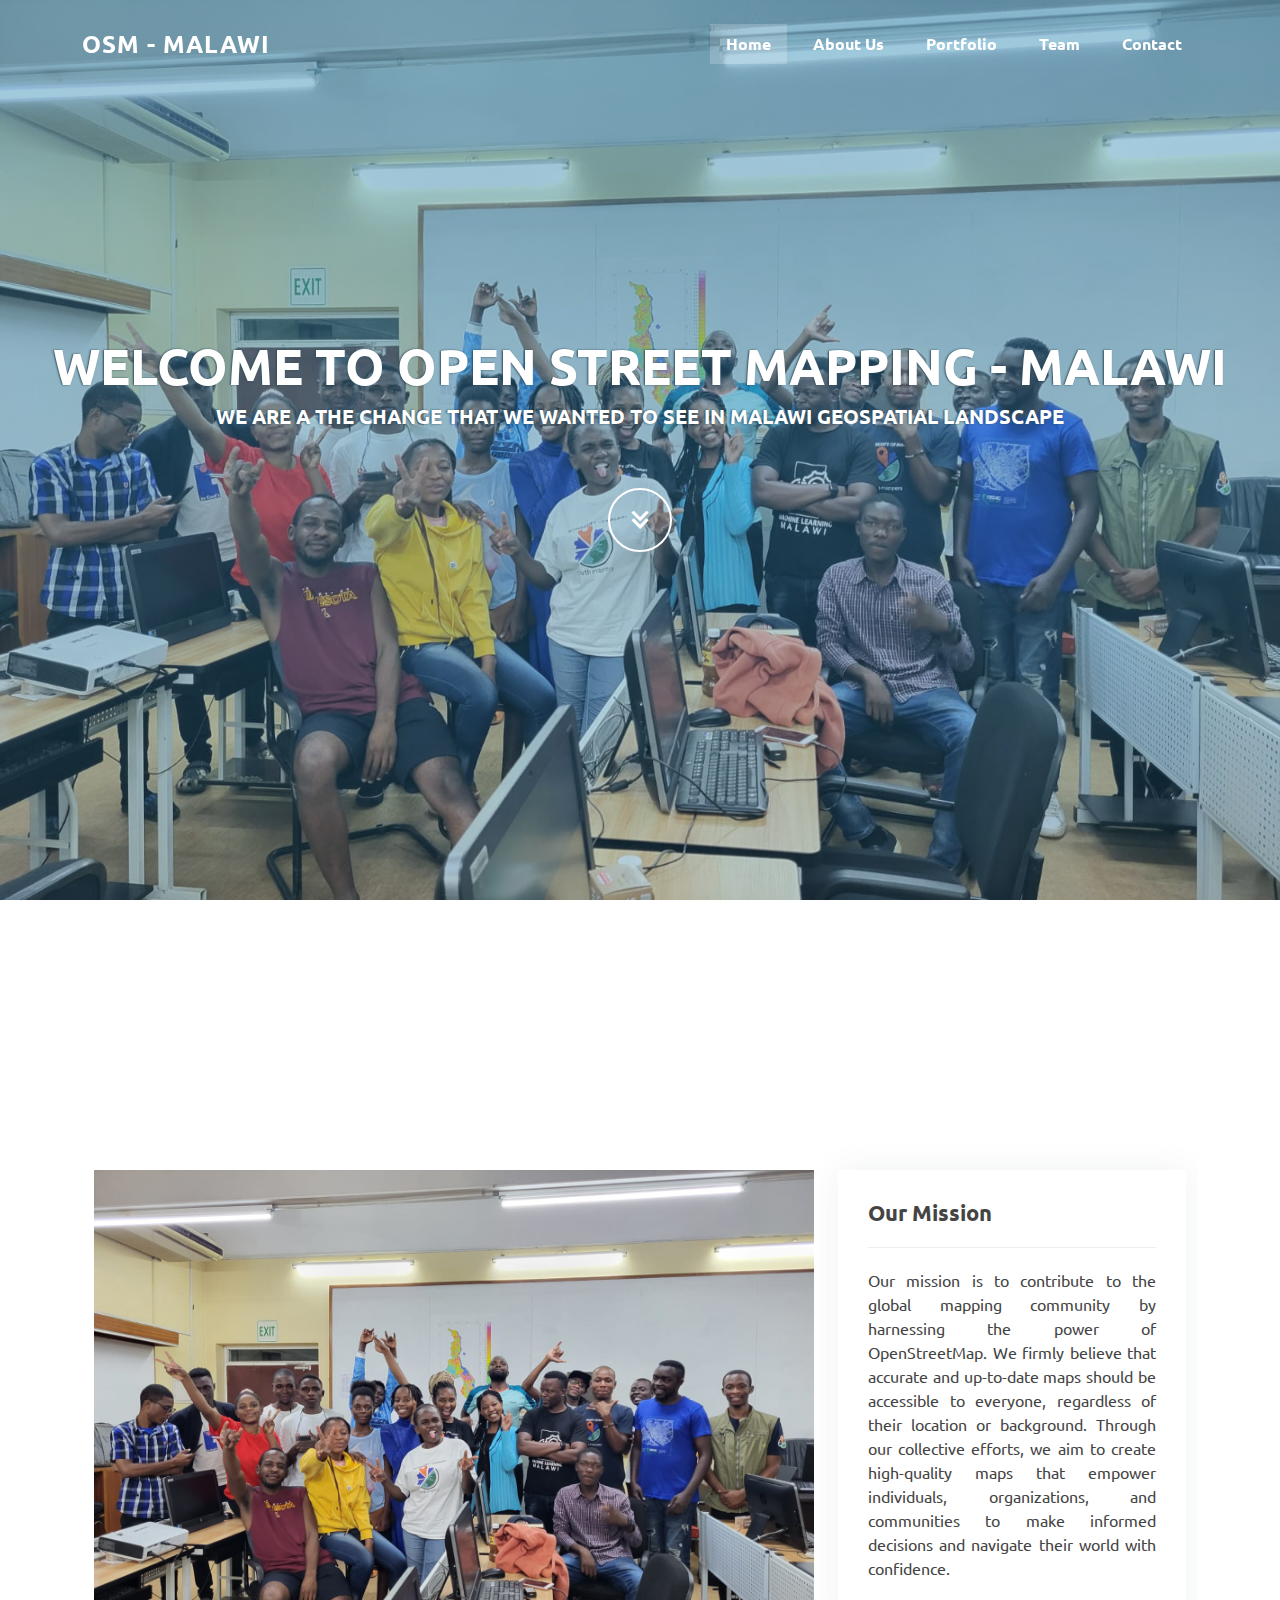
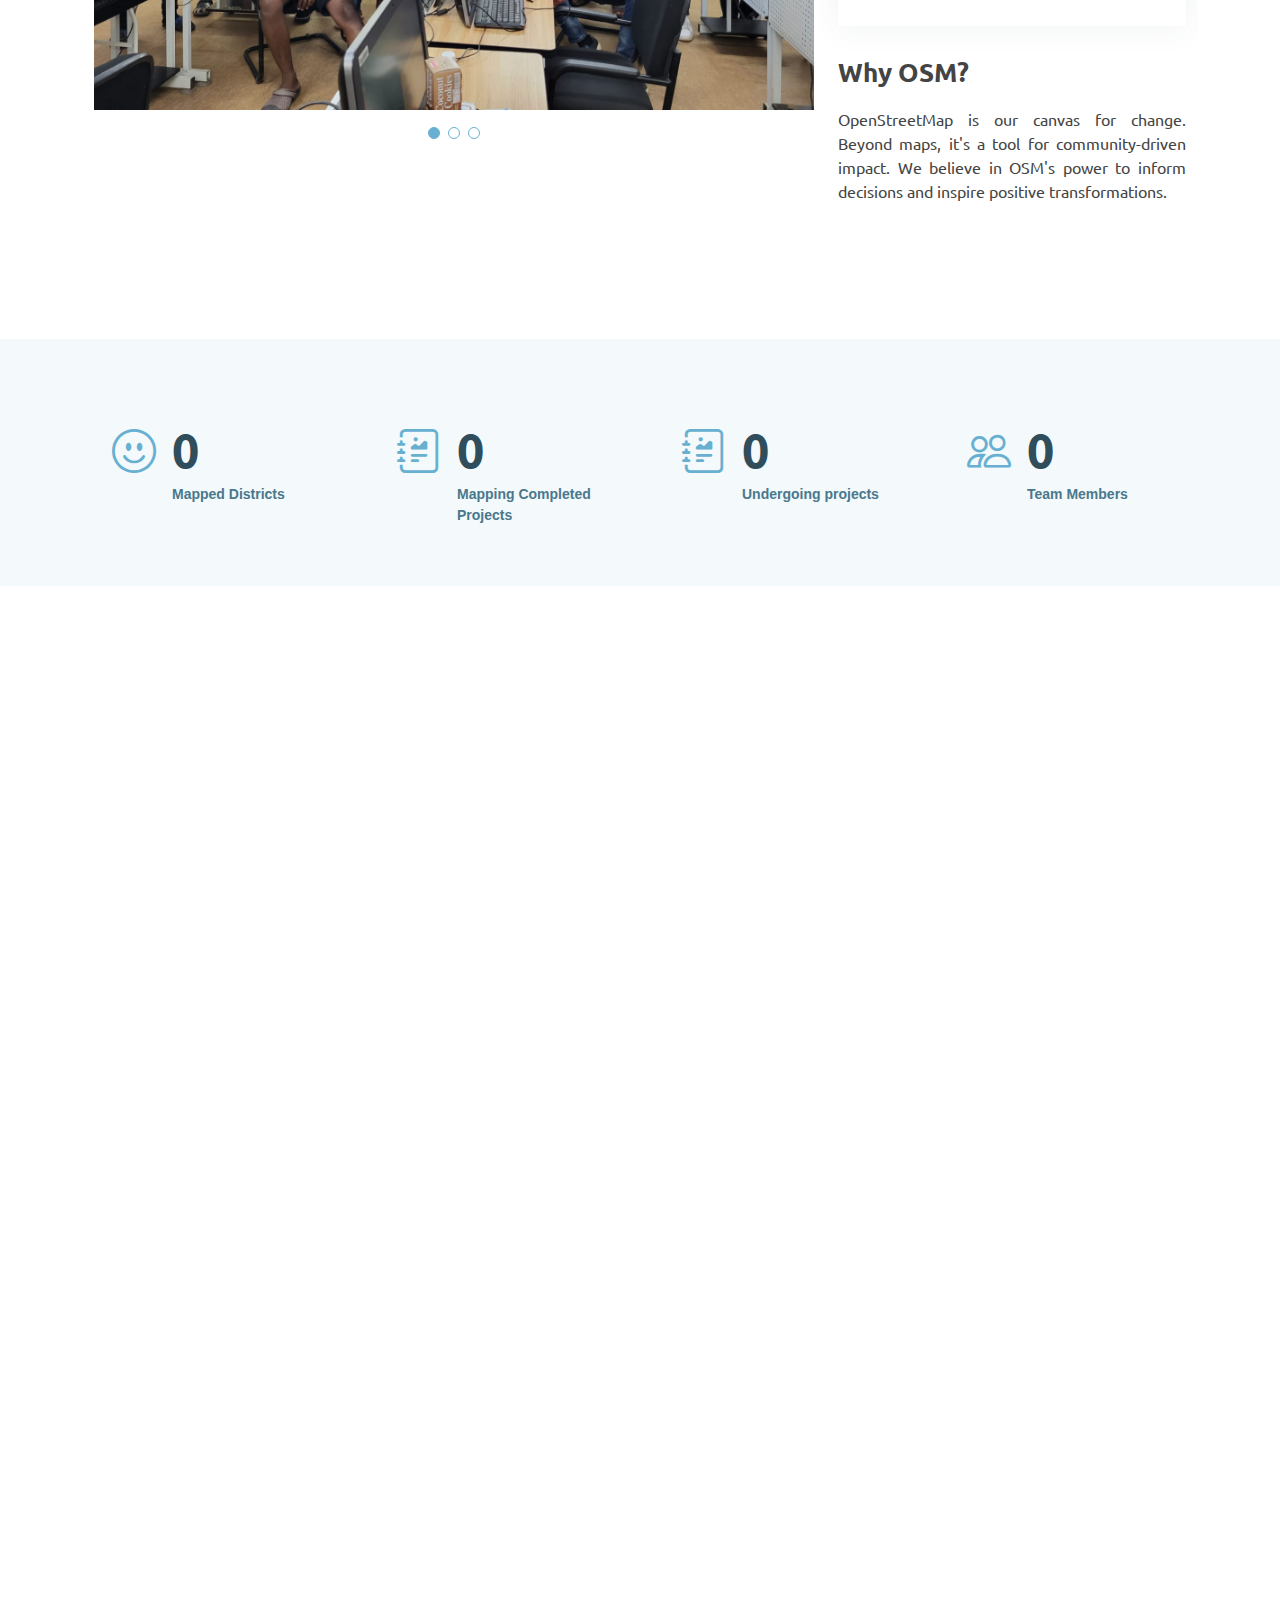
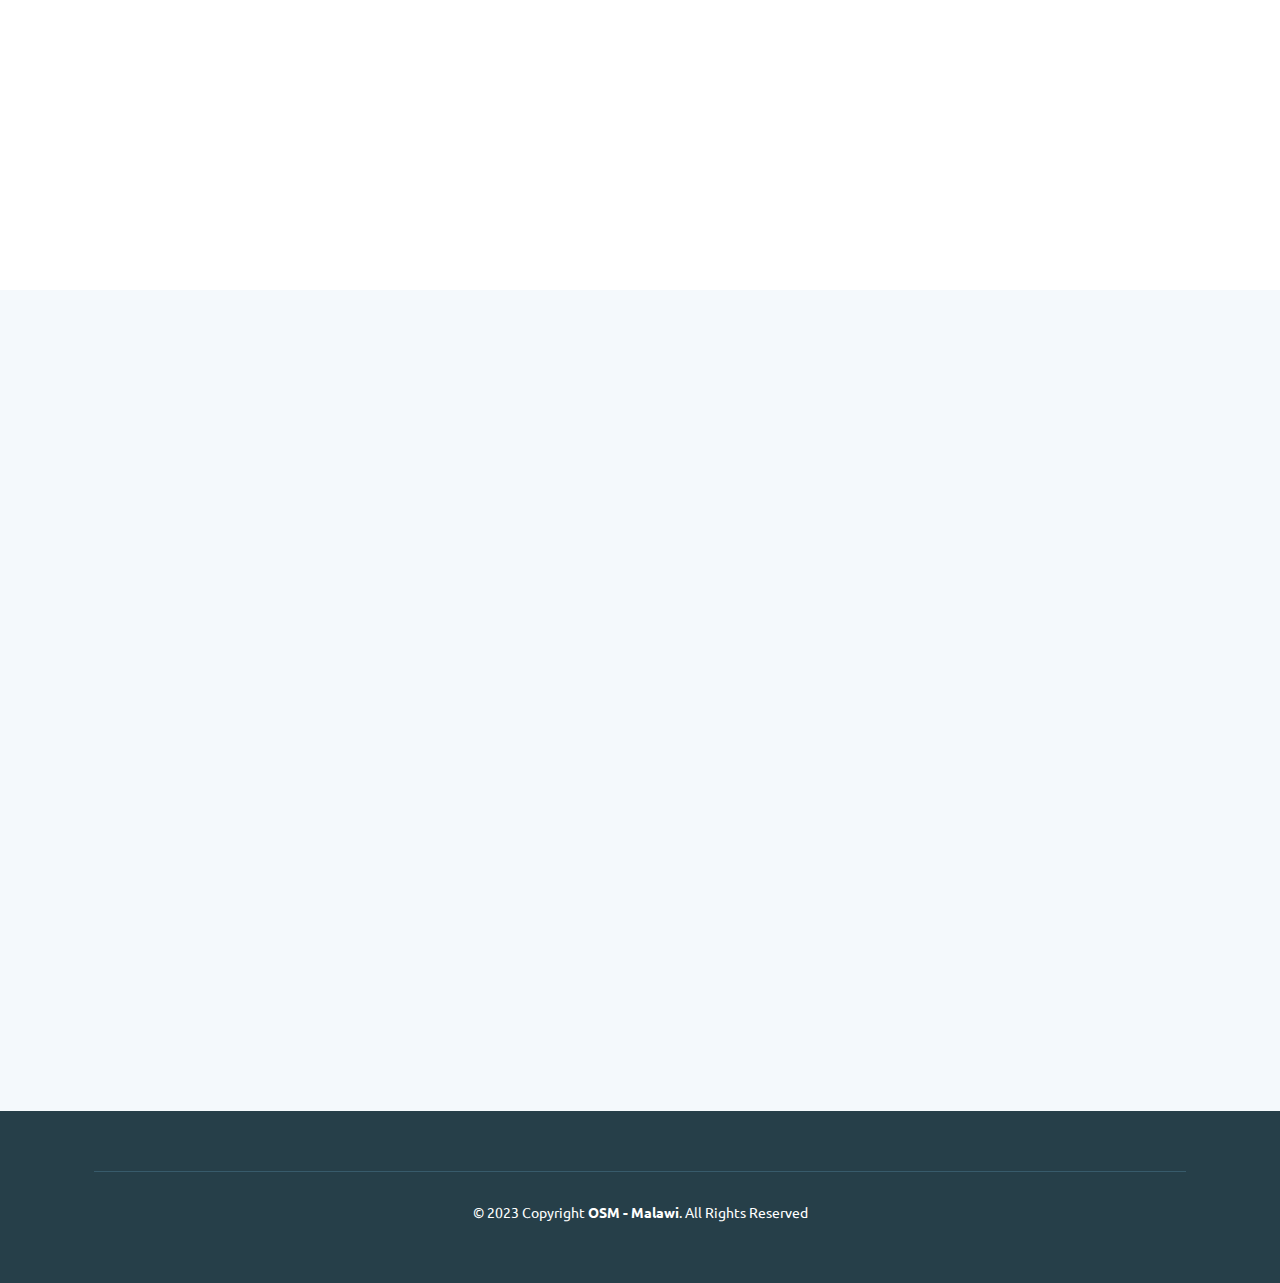
<file: index.html>
<!DOCTYPE html>
<html lang="en">

<head>
  <meta charset="utf-8">
  <meta content="width=device-width, initial-scale=1.0" name="viewport">

  <title>Open Street Mapping - Malawi</title>
  <meta content="" name="description">
  <meta content="" name="keywords">

  <!-- Favicons -->
  <link href="assets/img/favicon.png" rel="icon">
  <link href="assets/img/apple-touch-icon.png" rel="apple-touch-icon">

  <!-- Google Fonts -->
  <link rel="preconnect" href="https://fonts.googleapis.com">
  <link rel="preconnect" href="https://fonts.gstatic.com" crossorigin>
  <link href="https://fonts.googleapis.com/css2?family=Ubuntu:wght@300&display=swap" rel="stylesheet">

  <!-- Vendor CSS Files -->
  <link href="assets/vendor/aos/aos.css" rel="stylesheet">
  <link href="assets/vendor/bootstrap/css/bootstrap.min.css" rel="stylesheet">
  <link href="assets/vendor/bootstrap-icons/bootstrap-icons.css" rel="stylesheet">
  <link href="assets/vendor/boxicons/css/boxicons.min.css" rel="stylesheet">
  <link href="assets/vendor/glightbox/css/glightbox.min.css" rel="stylesheet">
  <link href="assets/vendor/swiper/swiper-bundle.min.css" rel="stylesheet">

  <!-- Template Main CSS File -->
  <link href="assets/css/style.css" rel="stylesheet">

  <!-- =======================================================
  * Template Name: Squadfree
  * Updated: Jul 27 2023 with Bootstrap v5.3.1
  * Template URL: https://bootstrapmade.com/squadfree-free-bootstrap-template-creative/
  * Author: BootstrapMade.com
  * License: https://bootstrapmade.com/license/
  ======================================================== -->
</head>

<body>

  <!-- ======= Header ======= -->
  <header id="header" class="fixed-top header-transparent">
    <div class="container d-flex align-items-center justify-content-between position-relative">

      <div class="logo">
        <h1 class="text-light"><a href="index.html"><span>OSM - MALAWI</span></a></h1>
        <!-- Uncomment below if you prefer to use an image logo -->
        <!-- <a href="index.html"><img src="assets/img/logo.png" alt="" class="img-fluid"></a>-->
      </div>

      <nav id="navbar" class="navbar">
        <ul>
          <li><a class="nav-link scrollto active" href="#hero">Home</a></li>
          <li><a class="nav-link scrollto" href="#services">About Us</a></li>
          <li><a class="nav-link scrollto" href="#portfolio">Portfolio</a></li>
          <li><a class="nav-link scrollto" href="#team">Team</a></li>
          
          
          <li><a class="nav-link scrollto" href="#contact">Contact</a></li>
        </ul>
        <i class="bi bi-list mobile-nav-toggle"></i>
      </nav><!-- .navbar -->

    </div>
  </header><!-- End Header -->

  <!-- ======= Hero Section ======= -->
  <section id="hero">
    <div class="hero-container">
      <h1 id="welcome">Welcome to Open Street Mapping - Malawi</h1>
      <h2>We are a the change that we wanted to see in Malawi Geospatial Landscape</h2>
      <a href="#services" class="btn-get-started scrollto"><i class="bx bx-chevrons-down"></i></a>
    </div>
  </section><!-- End Hero -->

  <main id="main">

    
    <!-- ======= Services Section ======= -->
    <section id="services" class="services">
      <div class="container">

        <div class="section-title" data-aos="fade-in" data-aos-delay="100">
          <h2>About Us</h2>
          <p>Welcome to OSM - Malawi, a passionate and dedicated group of individuals who share a common goal: enriching the world through OpenStreetMap (OSM) mapping. Our team is composed of diverse members with varying backgrounds and expertise, all united by our love for cartography, technology, and community collaboration..</p>
        </div>

        <!-- ======= Portfolio Details Section ======= -->
    <section id="portfolio-details" class="portfolio-details">
      <div class="container">

        <div class="row gy-4">

          <div class="col-lg-8">
            <div class="portfolio-details-slider swiper">
              <div class="swiper-wrapper align-items-center">

                <div class="swiper-slide">
                  <img src="assets/img/osmpics/Chanco.jpg" alt="">
                </div>

                <div class="swiper-slide">
                  <img src="assets/img/osmpics/Luana.jpg" alt="">
                </div>

                <div class="swiper-slide">
                  <img src="assets/img/osmpics/Nkhoma.jpg" alt="">
                </div>

              </div>
              <div class="swiper-pagination"></div>
            </div>
          </div>

          <div class="col-lg-4">
            <div class="portfolio-info">
              <h3>Our Mission</h3>
             <p>
              Our mission is to contribute to the global mapping community by harnessing the power of OpenStreetMap. We firmly believe that accurate and up-to-date maps should be accessible to everyone, regardless of their location or background. Through our collective efforts, we aim to create high-quality maps that empower individuals, organizations, and communities to make informed decisions and navigate their world with confidence.
             </p>
            </div>
            <div class="portfolio-description">
              <h2>Why OSM?</h2>
              <p>
                OpenStreetMap is our canvas for change. Beyond maps, it's a tool for community-driven impact. We believe in OSM's power to inform decisions and inspire positive transformations.
              </p>
            </div>
          </div>

        </div>

      </div>
    </section><!-- End Portfolio Details Section -->

        </div>

      </div>
    </section><!-- End Services Section -->

    <!-- ======= Counts Section ======= -->
    <section id="counts" class="counts  section-bg">
      <div class="container">

        <div class="row no-gutters">

          <div class="col-lg-3 col-md-6 d-md-flex align-items-md-stretch">
            <div class="count-box">
              <i class="bi bi-emoji-smile"></i>
              <span data-purecounter-start="0" data-purecounter-end="3" data-purecounter-duration="1" class="purecounter"></span>
              <p><strong>Mapped Districts</strong></p>
            </div>
          </div>

          <div class="col-lg-3 col-md-6 d-md-flex align-items-md-stretch">
            <div class="count-box">
              <i class="bi bi-journal-richtext"></i>
              <span data-purecounter-start="0" data-purecounter-end="2" data-purecounter-duration="1" class="purecounter"></span>
              <p><strong>Mapping Completed Projects</strong></p>
            </div>
          </div>

          <div class="col-lg-3 col-md-6 d-md-flex align-items-md-stretch">
            <div class="count-box">
              <i class="bi bi-journal-richtext"></i>
              <span data-purecounter-start="0" data-purecounter-end="1" data-purecounter-duration="1" class="purecounter"></span>
              <p><strong>Undergoing projects</strong></p>
            </div>
          </div>

          <div class="col-lg-3 col-md-6 d-md-flex align-items-md-stretch">
            <div class="count-box">
              <i class="bi bi-people"></i>
              <span data-purecounter-start="0" data-purecounter-end="84" data-purecounter-duration="1" class="purecounter"></span>
              <p><strong>Team Members</strong></p>
            </div>
          </div>

        </div>

      </div>
    </section><!-- End Counts Section -->


    <!-- ======= Portfolio Section ======= -->
    <section id="portfolio" class="portfolio">
      <div class="container">

        <div class="section-title" data-aos="fade-in" data-aos-delay="100">
          <h2>Our recent Activities</h2>
          <p>Below is the rescent activities carried out by the Malawi Open Street Mapping team. Click on a picture to view details. </p>
        </div>

        <div class="row" data-aos="fade-in">
          <div class="col-lg-12 d-flex justify-content-center">
            <ul id="portfolio-flters">
              <li data-filter="*" class="filter-active">All</li>
            </ul>
          </div>
        </div>

        <div class="row portfolio-container" data-aos="fade-up">

          <div class="col-lg-4 col-md-6 portfolio-item filter-app">
            <div class="portfolio-wrap">
              <img src="assets/img/osmpics/SotM.jpeg" class="img-fluid" alt="">
              <p class="image-description">State of the Map Africa Presentation</p>
              <div class="portfolio-links">
                <a href="assets/img/osmpics/SotM.jpeg" data-gallery="portfolioGallery" class="portfolio-lightbox" title="View image"><i class="bx bx-plus"></i></a>
                <a href="https://www.youtube.com/watch?v=bmcICaRYbbs" title="More Details"><i class="bx bx-link"></i></a>
              </div>
            </div>
          </div>

          <div class="col-lg-4 col-md-6 portfolio-item filter-web">
            <div class="portfolio-wrap">
              <img src="assets/img/osmpics/mapping.jpeg" class="img-fluid" alt="">
              <p class="image-description">Remote Mapping of Flood Prone Districts</p>
              <div class="portfolio-links">
                <a href="assets/img/osmpics/mapping.jpeg" data-gallery="portfolioGallery" class="portfolio-lightbox" title="Web 3"><i class="bx bx-plus"></i></a>
                <a href="#" title="More Details"><i class="bx bx-link"></i></a>
              </div>
            </div>
          </div>

          <div class="col-lg-4 col-md-6 portfolio-item filter-web">
            <div class="portfolio-wrap">
              <img src="assets/img/osmpics/community.jpeg" class="img-fluid" alt="">
              <p class="image-description">Community Engagement activities</p>
              <div class="portfolio-links">
                <a href="assets/img/osmpics/mapping.jpg" data-gallery="portfolioGallery" class="portfolio-lightbox" title="Web 3"><i class="bx bx-plus"></i></a>
                <a href="#" title="More Details"><i class="bx bx-link"></i></a>
              </div>
            </div>
          </div>
        </div>

      </div>
    </section><!-- End Portfolio Section -->

    

    <!-- ======= Team Section ======= -->
    <section id="team" class="team">
      <div class="container">

        <div class="section-title" data-aos="fade-in" data-aos-delay="100">
          <h2>Team</h2>
          <p>Meet Our Team</p>
        </div>

        <div class="row">

          <div class="col-lg-4 col-md-6">
            <div class="member" data-aos="fade-up">
              <div class="pic"><img src="assets/img/team/patrick.jpg" class="img-fluid" alt=""></div>
              <div class="member-info">
                <h4>Patrick Ken Kalonde</h4>
                <span>Leadership Team Member</span>
                <div class="social">
                  <a href="#"><i class="bi bi-twitter"></i></a>
                  <a href="#"><i class="bi bi-facebook"></i></a>
                  <a href="#"><i class="bi bi-instagram"></i></a>
                  <a href="#"><i class="bi bi-linkedin"></i></a>
                </div>
              </div>
            </div>
          </div>

          <div class="col-lg-4 col-md-6">
            <div class="member" data-aos="fade-up" data-aos-delay="150">
              <div class="pic"><img src="assets/img/team/christine.jpeg" class="img-fluid" alt=""></div>
              <div class="member-info">
                <h4>Christine Mhone</h4>
                <span>Leadership Team Member</span>
                <div class="social">
                  <a href="#"><i class="bi bi-twitter"></i></a>
                  <a href="#"><i class="bi bi-facebook"></i></a>
                  <a href="#"><i class="bi bi-instagram"></i></a>
                  <a href="#"><i class="bi bi-linkedin"></i></a>
                </div>
              </div>
            </div>
          </div>

          <div class="col-lg-4 col-md-6">
            <div class="member" data-aos="fade-up" data-aos-delay="300">
              <div class="pic"><img src="assets/img/team/chiepa.jpeg" class="img-fluid" alt=""></div>
              <div class="member-info">
                <h4>Blessings Chiepa</h4>
                <span>Leadership Team Member</span>
                <div class="social">
                  <a href="#"><i class="bi bi-twitter"></i></a>
                  <a href="#"><i class="bi bi-facebook"></i></a>
                  <a href="#"><i class="bi bi-instagram"></i></a>
                  <a href="#"><i class="bi bi-linkedin"></i></a>
                </div>
              </div>
            </div>
          </div>

        </div>

      </div>
    </section><!-- End Team Section -->

    <!-- ======= Contact Section ======= -->
    <section id="contact" class="contact section-bg">
      <div class="container" data-aos="fade-up">

        <div class="section-title">
          <h2>Contact Us</h2>
        </div>

        <div class="row">
          <div class="col-lg-6">
            <div class="info-box mb-4">
              <i class="bx bx-map"></i>
              <h3>Our Address</h3>
              <p>OpenStreetMap Malawi, Lilongwe, Malawi</p>
            </div>
          </div>

          <div class="col-lg-3 col-md-6">
            <div class="info-box  mb-4">
              <i class="bx bx-envelope"></i>
              <h3>Email Us</h3>
              <p>contact@example.com</p>
            </div>
          </div>

          <div class="col-lg-3 col-md-6">
            <div class="info-box  mb-4">
              <i class="bx bx-phone-call"></i>
              <h3>Call Us</h3>
              <p>Not available now</p>
            </div>
          </div>

        </div>

        <div class="row">

          <div class="col-lg-6 ">
            <iframe class="mb-4 mb-lg-0" src="https://www.google.com/maps/embed?pb=!1m18!1m12!1m3!1d3838.9793937464447!2d35.019209774970406!3d-15.805040523217011!2m3!1f0!2f0!3f0!3m2!1i1024!2i768!4f13.1!3m3!1m2!1s0x18d845949f50f8cb%3A0x2fc85f591bd98cf6!2sMalawi-Liverpool-Wellcome%20Trust%20Clinical%20Research%20Programme!5e0!3m2!1sen!2smw!4v1691519185573!5m2!1sen!2smw" frameborder="0" style="border:0; width: 100%; height: 384px;" allowfullscreen></iframe>
          </div>

          <div class="col-lg-6">
            <form action="forms/contact.php" method="post" role="form" class="php-email-form">
              <div class="row">
                <div class="col-md-6 form-group">
                  <input type="text" name="name" class="form-control" id="name" placeholder="Your Name" required>
                </div>
                <div class="col-md-6 form-group mt-3 mt-md-0">
                  <input type="email" class="form-control" name="email" id="email" placeholder="Your Email" required>
                </div>
              </div>
              <div class="form-group mt-3">
                <input type="text" class="form-control" name="subject" id="subject" placeholder="Subject" required>
              </div>
              <div class="form-group mt-3">
                <textarea class="form-control" name="message" rows="5" placeholder="Message" required></textarea>
              </div>
              <div class="my-3">
                <div class="loading">Loading</div>
                <div class="error-message"></div>
                <div class="sent-message">Your message has been sent. Thank you!</div>
              </div>
              <div class="text-center"><button type="submit">Send Message</button></div>
            </form>
          </div>

        </div>

      </div>
    </section><!-- End Contact Section -->

  </main><!-- End #main -->

  <!-- ======= Footer ======= -->
  <footer id="footer">
    <div class="footer-top">
      <div class="container">
       



      <div class="container">
        <div class="copyright">
          &copy; 2023 Copyright <strong><span>OSM - Malawi</span></strong>. All Rights Reserved
        </div>
      
    </div>
  </footer><!-- End Footer -->

  <a href="#" class="back-to-top d-flex align-items-center justify-content-center"><i class="bi bi-arrow-up-short"></i></a>

  <!-- Vendor JS Files -->
  <script src="assets/vendor/purecounter/purecounter_vanilla.js"></script>
  <script src="assets/vendor/aos/aos.js"></script>
  <script src="assets/vendor/bootstrap/js/bootstrap.bundle.min.js"></script>
  <script src="assets/vendor/glightbox/js/glightbox.min.js"></script>
  <script src="assets/vendor/isotope-layout/isotope.pkgd.min.js"></script>
  <script src="assets/vendor/swiper/swiper-bundle.min.js"></script>
  <script src="assets/vendor/php-email-form/validate.js"></script>

  <!-- Template Main JS File -->
  <script src="assets/js/main.js"></script>

</body>

</html>
</file>
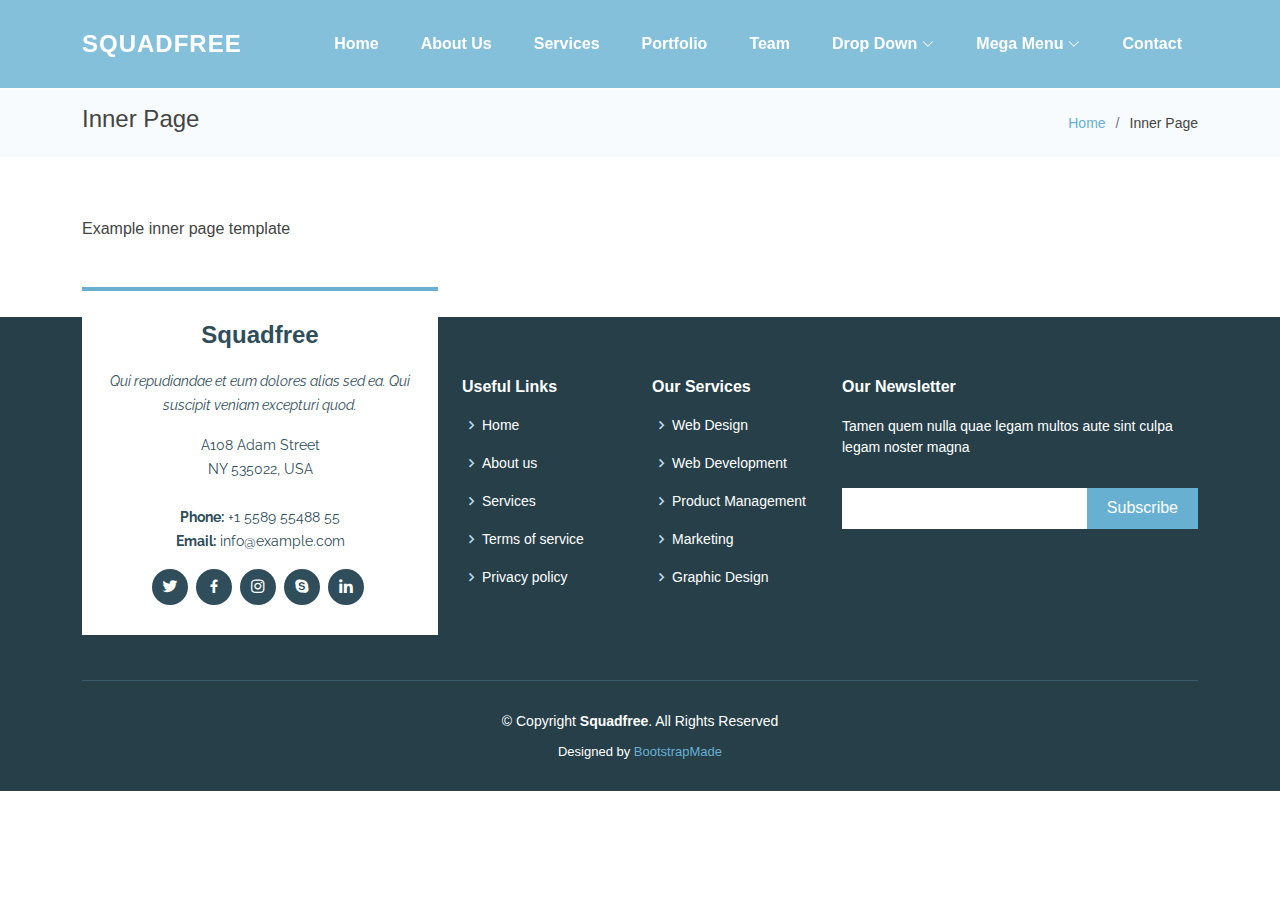
<file: inner-page.html>
<!DOCTYPE html>
<html lang="en">

<head>
  <meta charset="utf-8">
  <meta content="width=device-width, initial-scale=1.0" name="viewport">

  <title>Inner Page - Squadfree Bootstrap Template</title>
  <meta content="" name="description">
  <meta content="" name="keywords">

  <!-- Favicons -->
  <link href="assets/img/favicon.png" rel="icon">
  <link href="assets/img/apple-touch-icon.png" rel="apple-touch-icon">

  <!-- Google Fonts -->
  <link href="https://fonts.googleapis.com/css?family=Open+Sans:300,300i,400,400i,600,600i,700,700i|Raleway:300,300i,400,400i,500,500i,600,600i,700,700i|Poppins:300,300i,400,400i,500,500i,600,600i,700,700i" rel="stylesheet">

  <!-- Vendor CSS Files -->
  <link href="assets/vendor/aos/aos.css" rel="stylesheet">
  <link href="assets/vendor/bootstrap/css/bootstrap.min.css" rel="stylesheet">
  <link href="assets/vendor/bootstrap-icons/bootstrap-icons.css" rel="stylesheet">
  <link href="assets/vendor/boxicons/css/boxicons.min.css" rel="stylesheet">
  <link href="assets/vendor/glightbox/css/glightbox.min.css" rel="stylesheet">
  <link href="assets/vendor/swiper/swiper-bundle.min.css" rel="stylesheet">

  <!-- Template Main CSS File -->
  <link href="assets/css/style.css" rel="stylesheet">

  <!-- =======================================================
  * Template Name: Squadfree
  * Updated: Jul 27 2023 with Bootstrap v5.3.1
  * Template URL: https://bootstrapmade.com/squadfree-free-bootstrap-template-creative/
  * Author: BootstrapMade.com
  * License: https://bootstrapmade.com/license/
  ======================================================== -->
</head>

<body>

  <!-- ======= Header ======= -->
  <header id="header" class="fixed-top ">
    <div class="container d-flex align-items-center justify-content-between position-relative">

      <div class="logo">
        <h1 class="text-light"><a href="index.html"><span>Squadfree</span></a></h1>
        <!-- Uncomment below if you prefer to use an image logo -->
        <!-- <a href="index.html"><img src="assets/img/logo.png" alt="" class="img-fluid"></a>-->
      </div>

      <nav id="navbar" class="navbar">
        <ul>
          <li><a class="nav-link scrollto " href="#hero">Home</a></li>
          <li><a class="nav-link scrollto" href="#about">About Us</a></li>
          <li><a class="nav-link scrollto" href="#services">Services</a></li>
          <li><a class="nav-link scrollto" href="#portfolio">Portfolio</a></li>
          <li><a class="nav-link scrollto" href="#team">Team</a></li>
          <li class="dropdown"><a href="#"><span>Drop Down</span> <i class="bi bi-chevron-down"></i></a>
            <ul>
              <li><a href="#">Drop Down 1</a></li>
              <li class="dropdown"><a href="#"><span>Deep Drop Down</span> <i class="bi bi-chevron-right"></i></a>
                <ul>
                  <li><a href="#">Deep Drop Down 1</a></li>
                  <li><a href="#">Deep Drop Down 2</a></li>
                  <li><a href="#">Deep Drop Down 3</a></li>
                  <li><a href="#">Deep Drop Down 4</a></li>
                  <li><a href="#">Deep Drop Down 5</a></li>
                </ul>
              </li>
              <li><a href="#">Drop Down 2</a></li>
              <li><a href="#">Drop Down 3</a></li>
              <li><a href="#">Drop Down 4</a></li>
            </ul>
          </li>
          <li class="dropdown megamenu"><a href="#"><span>Mega Menu</span> <i class="bi bi-chevron-down"></i></a>
            <ul>
              <li>
                <strong>Column 1</strong>
                <a href="#">Column 1 link 1</a>
                <a href="#">Column 1 link 2</a>
                <a href="#">Column 1 link 3</a>
              </li>
              <li>
                <strong>Column 2</strong>
                <a href="#">Column 2 link 1</a>
                <a href="#">Column 2 link 2</a>
                <a href="#">Column 3 link 3</a>
              </li>
              <li>
                <strong>Column 3</strong>
                <a href="#">Column 3 link 1</a>
                <a href="#">Column 3 link 2</a>
                <a href="#">Column 3 link 3</a>
              </li>
              <li>
                <strong>Column 4</strong>
                <a href="#">Column 4 link 1</a>
                <a href="#">Column 4 link 2</a>
                <a href="#">Column 4 link 3</a>
              </li>
              <li>
                <strong>Column 5</strong>
                <a href="#">Column 5 link 1</a>
                <a href="#">Column 5 link 2</a>
                <a href="#">Column 5 link 3</a>
              </li>
            </ul>
          </li>
          <li><a class="nav-link scrollto" href="#contact">Contact</a></li>
        </ul>
        <i class="bi bi-list mobile-nav-toggle"></i>
      </nav><!-- .navbar -->

    </div>
  </header><!-- End Header -->

  <main id="main">

    <!-- ======= Breadcrumbs Section ======= -->
    <section class="breadcrumbs">
      <div class="container">

        <div class="d-flex justify-content-between align-items-center">
          <h2>Inner Page</h2>
          <ol>
            <li><a href="index.html">Home</a></li>
            <li>Inner Page</li>
          </ol>
        </div>

      </div>
    </section><!-- End Breadcrumbs Section -->

    <section class="inner-page">
      <div class="container">
        <p>
          Example inner page template
        </p>
      </div>
    </section>

  </main><!-- End #main -->

  <!-- ======= Footer ======= -->
  <footer id="footer">
    <div class="footer-top">
      <div class="container">
        <div class="row">

          <div class="col-lg-4 col-md-6">
            <div class="footer-info">
              <h3>Squadfree</h3>
              <p class="pb-3"><em>Qui repudiandae et eum dolores alias sed ea. Qui suscipit veniam excepturi quod.</em></p>
              <p>
                A108 Adam Street <br>
                NY 535022, USA<br><br>
                <strong>Phone:</strong> +1 5589 55488 55<br>
                <strong>Email:</strong> info@example.com<br>
              </p>
              <div class="social-links mt-3">
                <a href="#" class="twitter"><i class="bx bxl-twitter"></i></a>
                <a href="#" class="facebook"><i class="bx bxl-facebook"></i></a>
                <a href="#" class="instagram"><i class="bx bxl-instagram"></i></a>
                <a href="#" class="google-plus"><i class="bx bxl-skype"></i></a>
                <a href="#" class="linkedin"><i class="bx bxl-linkedin"></i></a>
              </div>
            </div>
          </div>

          <div class="col-lg-2 col-md-6 footer-links">
            <h4>Useful Links</h4>
            <ul>
              <li><i class="bx bx-chevron-right"></i> <a href="#">Home</a></li>
              <li><i class="bx bx-chevron-right"></i> <a href="#">About us</a></li>
              <li><i class="bx bx-chevron-right"></i> <a href="#">Services</a></li>
              <li><i class="bx bx-chevron-right"></i> <a href="#">Terms of service</a></li>
              <li><i class="bx bx-chevron-right"></i> <a href="#">Privacy policy</a></li>
            </ul>
          </div>

          <div class="col-lg-2 col-md-6 footer-links">
            <h4>Our Services</h4>
            <ul>
              <li><i class="bx bx-chevron-right"></i> <a href="#">Web Design</a></li>
              <li><i class="bx bx-chevron-right"></i> <a href="#">Web Development</a></li>
              <li><i class="bx bx-chevron-right"></i> <a href="#">Product Management</a></li>
              <li><i class="bx bx-chevron-right"></i> <a href="#">Marketing</a></li>
              <li><i class="bx bx-chevron-right"></i> <a href="#">Graphic Design</a></li>
            </ul>
          </div>

          <div class="col-lg-4 col-md-6 footer-newsletter">
            <h4>Our Newsletter</h4>
            <p>Tamen quem nulla quae legam multos aute sint culpa legam noster magna</p>
            <form action="" method="post">
              <input type="email" name="email"><input type="submit" value="Subscribe">
            </form>

          </div>

        </div>
      </div>
    </div>

    <div class="container">
      <div class="copyright">
        &copy; Copyright <strong><span>Squadfree</span></strong>. All Rights Reserved
      </div>
      <div class="credits">
        <!-- All the links in the footer should remain intact. -->
        <!-- You can delete the links only if you purchased the pro version. -->
        <!-- Licensing information: https://bootstrapmade.com/license/ -->
        <!-- Purchase the pro version with working PHP/AJAX contact form: https://bootstrapmade.com/squadfree-free-bootstrap-template-creative/ -->
        Designed by <a href="https://bootstrapmade.com/">BootstrapMade</a>
      </div>
    </div>
  </footer><!-- End Footer -->

  <a href="#" class="back-to-top d-flex align-items-center justify-content-center"><i class="bi bi-arrow-up-short"></i></a>

  <!-- Vendor JS Files -->
  <script src="assets/vendor/purecounter/purecounter_vanilla.js"></script>
  <script src="assets/vendor/aos/aos.js"></script>
  <script src="assets/vendor/bootstrap/js/bootstrap.bundle.min.js"></script>
  <script src="assets/vendor/glightbox/js/glightbox.min.js"></script>
  <script src="assets/vendor/isotope-layout/isotope.pkgd.min.js"></script>
  <script src="assets/vendor/swiper/swiper-bundle.min.js"></script>
  <script src="assets/vendor/php-email-form/validate.js"></script>

  <!-- Template Main JS File -->
  <script src="assets/js/main.js"></script>

</body>

</html>
</file>
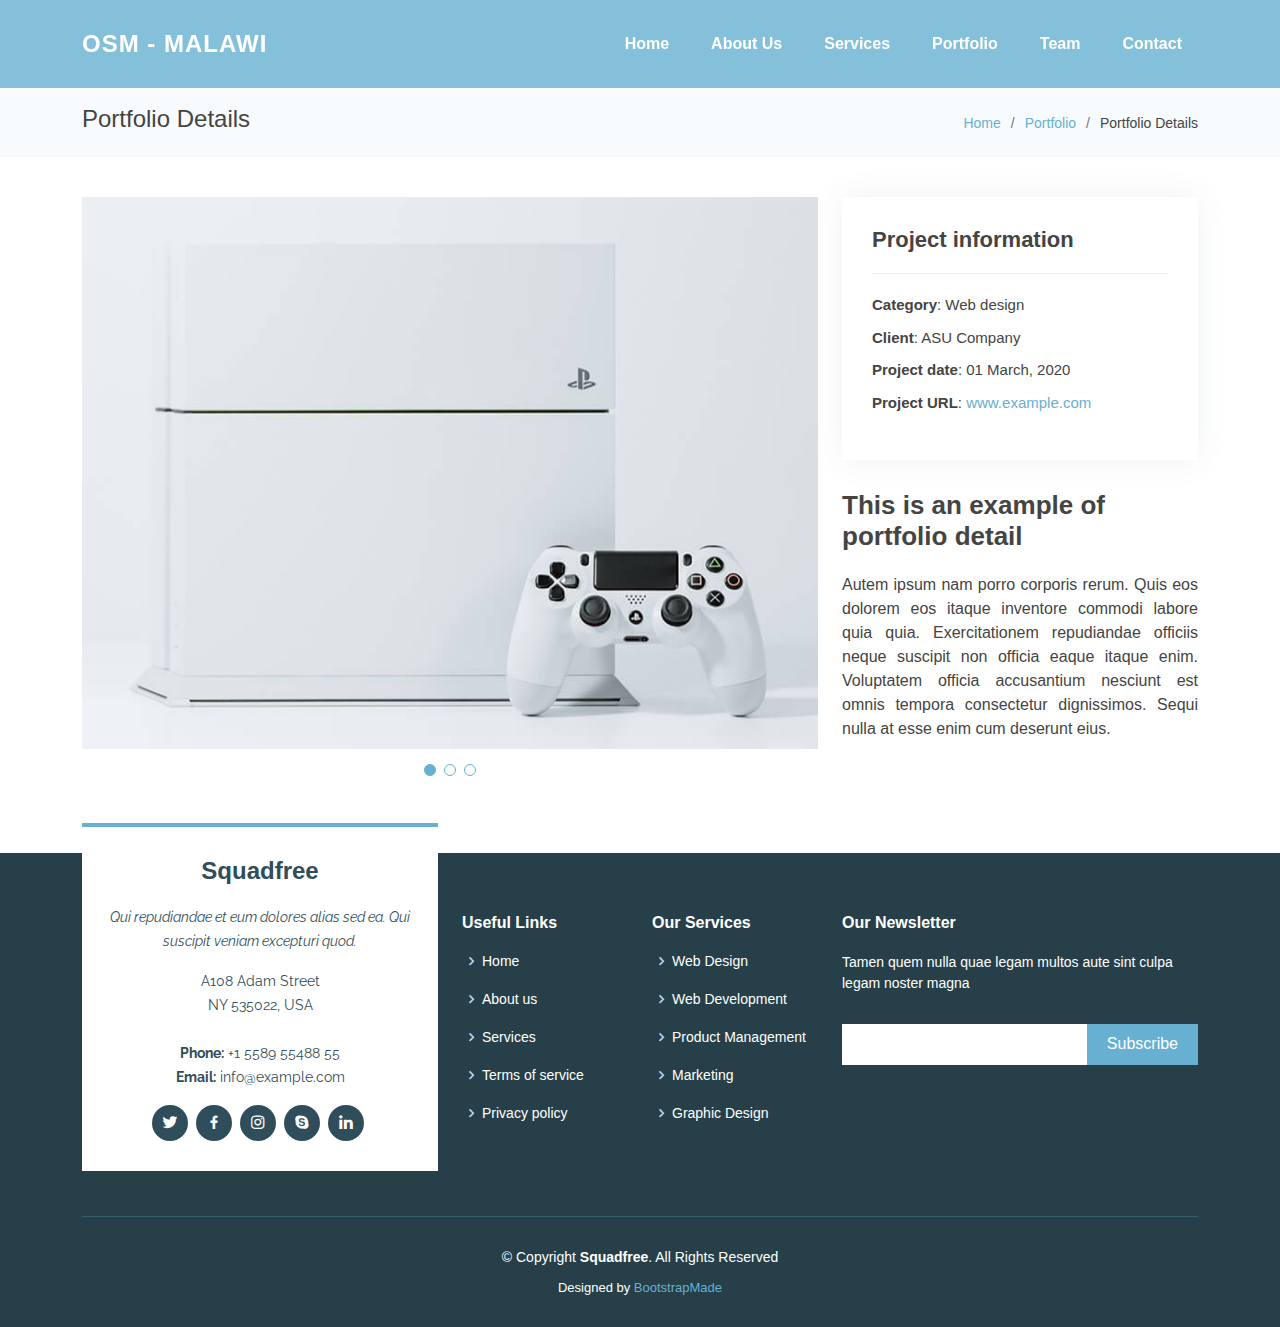
<file: portfolio-details.html>
<!DOCTYPE html>
<html lang="en">

<head>
  <meta charset="utf-8">
  <meta content="width=device-width, initial-scale=1.0" name="viewport">

  <title>Portfolio Details</title>
  <meta content="" name="description">
  <meta content="" name="keywords">

  <!-- Favicons -->
  <link href="assets/img/favicon.png" rel="icon">
  <link href="assets/img/apple-touch-icon.png" rel="apple-touch-icon">

  <!-- Google Fonts -->
  <link href="https://fonts.googleapis.com/css?family=Open+Sans:300,300i,400,400i,600,600i,700,700i|Raleway:300,300i,400,400i,500,500i,600,600i,700,700i|Poppins:300,300i,400,400i,500,500i,600,600i,700,700i" rel="stylesheet">

  <!-- Vendor CSS Files -->
  <link href="assets/vendor/aos/aos.css" rel="stylesheet">
  <link href="assets/vendor/bootstrap/css/bootstrap.min.css" rel="stylesheet">
  <link href="assets/vendor/bootstrap-icons/bootstrap-icons.css" rel="stylesheet">
  <link href="assets/vendor/boxicons/css/boxicons.min.css" rel="stylesheet">
  <link href="assets/vendor/glightbox/css/glightbox.min.css" rel="stylesheet">
  <link href="assets/vendor/swiper/swiper-bundle.min.css" rel="stylesheet">

  <!-- Template Main CSS File -->
  <link href="assets/css/style.css" rel="stylesheet">

  <!-- =======================================================
  * Template Name: Squadfree
  * Updated: Jul 27 2023 with Bootstrap v5.3.1
  * Template URL: https://bootstrapmade.com/squadfree-free-bootstrap-template-creative/
  * Author: BootstrapMade.com
  * License: https://bootstrapmade.com/license/
  ======================================================== -->
</head>

<body>

  <!-- ======= Header ======= -->
  <header id="header" class="fixed-top ">
    <div class="container d-flex align-items-center justify-content-between position-relative">

      <div class="logo">
        <h1 class="text-light"><a href="index.html"><span>OSM - Malawi</span></a></h1>
        <!-- Uncomment below if you prefer to use an image logo -->
        <!-- <a href="index.html"><img src="assets/img/logo.png" alt="" class="img-fluid"></a>-->
      </div>

      <nav id="navbar" class="navbar">
        <ul>
          <li><a class="nav-link scrollto " href="#hero">Home</a></li>
          <li><a class="nav-link scrollto" href="#about">About Us</a></li>
          <li><a class="nav-link scrollto" href="#services">Services</a></li>
          <li><a class="nav-link scrollto" href="#portfolio">Portfolio</a></li>
          <li><a class="nav-link scrollto" href="#team">Team</a></li>
          
          
          <li><a class="nav-link scrollto" href="#contact">Contact</a></li>
        </ul>
        <i class="bi bi-list mobile-nav-toggle"></i>
      </nav><!-- .navbar -->

    </div>
  </header><!-- End Header -->

  <main id="main">

    <!-- ======= Breadcrumbs Section ======= -->
    <section class="breadcrumbs">
      <div class="container">

        <div class="d-flex justify-content-between align-items-center">
          <h2>Portfolio Details</h2>
          <ol>
            <li><a href="index.html">Home</a></li>
            <li><a href="portfolio.html">Portfolio</a></li>
            <li>Portfolio Details</li>
          </ol>
        </div>

      </div>
    </section><!-- Breadcrumbs Section -->

    <!-- ======= Portfolio Details Section ======= -->
    <section id="portfolio-details" class="portfolio-details">
      <div class="container">

        <div class="row gy-4">

          <div class="col-lg-8">
            <div class="portfolio-details-slider swiper">
              <div class="swiper-wrapper align-items-center">

                <div class="swiper-slide">
                  <img src="assets/img/portfolio/portfolio-1.jpg" alt="">
                </div>

                <div class="swiper-slide">
                  <img src="assets/img/portfolio/portfolio-2.jpg" alt="">
                </div>

                <div class="swiper-slide">
                  <img src="assets/img/portfolio/portfolio-3.jpg" alt="">
                </div>

              </div>
              <div class="swiper-pagination"></div>
            </div>
          </div>

          <div class="col-lg-4">
            <div class="portfolio-info">
              <h3>Project information</h3>
              <ul>
                <li><strong>Category</strong>: Web design</li>
                <li><strong>Client</strong>: ASU Company</li>
                <li><strong>Project date</strong>: 01 March, 2020</li>
                <li><strong>Project URL</strong>: <a href="#">www.example.com</a></li>
              </ul>
            </div>
            <div class="portfolio-description">
              <h2>This is an example of portfolio detail</h2>
              <p>
                Autem ipsum nam porro corporis rerum. Quis eos dolorem eos itaque inventore commodi labore quia quia. Exercitationem repudiandae officiis neque suscipit non officia eaque itaque enim. Voluptatem officia accusantium nesciunt est omnis tempora consectetur dignissimos. Sequi nulla at esse enim cum deserunt eius.
              </p>
            </div>
          </div>

        </div>

      </div>
    </section><!-- End Portfolio Details Section -->

  </main><!-- End #main -->

  <!-- ======= Footer ======= -->
  <footer id="footer">
    <div class="footer-top">
      <div class="container">
        <div class="row">

          <div class="col-lg-4 col-md-6">
            <div class="footer-info">
              <h3>Squadfree</h3>
              <p class="pb-3"><em>Qui repudiandae et eum dolores alias sed ea. Qui suscipit veniam excepturi quod.</em></p>
              <p>
                A108 Adam Street <br>
                NY 535022, USA<br><br>
                <strong>Phone:</strong> +1 5589 55488 55<br>
                <strong>Email:</strong> info@example.com<br>
              </p>
              <div class="social-links mt-3">
                <a href="#" class="twitter"><i class="bx bxl-twitter"></i></a>
                <a href="#" class="facebook"><i class="bx bxl-facebook"></i></a>
                <a href="#" class="instagram"><i class="bx bxl-instagram"></i></a>
                <a href="#" class="google-plus"><i class="bx bxl-skype"></i></a>
                <a href="#" class="linkedin"><i class="bx bxl-linkedin"></i></a>
              </div>
            </div>
          </div>

          <div class="col-lg-2 col-md-6 footer-links">
            <h4>Useful Links</h4>
            <ul>
              <li><i class="bx bx-chevron-right"></i> <a href="#">Home</a></li>
              <li><i class="bx bx-chevron-right"></i> <a href="#">About us</a></li>
              <li><i class="bx bx-chevron-right"></i> <a href="#">Services</a></li>
              <li><i class="bx bx-chevron-right"></i> <a href="#">Terms of service</a></li>
              <li><i class="bx bx-chevron-right"></i> <a href="#">Privacy policy</a></li>
            </ul>
          </div>

          <div class="col-lg-2 col-md-6 footer-links">
            <h4>Our Services</h4>
            <ul>
              <li><i class="bx bx-chevron-right"></i> <a href="#">Web Design</a></li>
              <li><i class="bx bx-chevron-right"></i> <a href="#">Web Development</a></li>
              <li><i class="bx bx-chevron-right"></i> <a href="#">Product Management</a></li>
              <li><i class="bx bx-chevron-right"></i> <a href="#">Marketing</a></li>
              <li><i class="bx bx-chevron-right"></i> <a href="#">Graphic Design</a></li>
            </ul>
          </div>

          <div class="col-lg-4 col-md-6 footer-newsletter">
            <h4>Our Newsletter</h4>
            <p>Tamen quem nulla quae legam multos aute sint culpa legam noster magna</p>
            <form action="" method="post">
              <input type="email" name="email"><input type="submit" value="Subscribe">
            </form>

          </div>

        </div>
      </div>
    </div>

    <div class="container">
      <div class="copyright">
        &copy; Copyright <strong><span>Squadfree</span></strong>. All Rights Reserved
      </div>
      <div class="credits">
        <!-- All the links in the footer should remain intact. -->
        <!-- You can delete the links only if you purchased the pro version. -->
        <!-- Licensing information: https://bootstrapmade.com/license/ -->
        <!-- Purchase the pro version with working PHP/AJAX contact form: https://bootstrapmade.com/squadfree-free-bootstrap-template-creative/ -->
        Designed by <a href="https://bootstrapmade.com/">BootstrapMade</a>
      </div>
    </div>
  </footer><!-- End Footer -->

  <a href="#" class="back-to-top d-flex align-items-center justify-content-center"><i class="bi bi-arrow-up-short"></i></a>

  <!-- Vendor JS Files -->
  <script src="assets/vendor/purecounter/purecounter_vanilla.js"></script>
  <script src="assets/vendor/aos/aos.js"></script>
  <script src="assets/vendor/bootstrap/js/bootstrap.bundle.min.js"></script>
  <script src="assets/vendor/glightbox/js/glightbox.min.js"></script>
  <script src="assets/vendor/isotope-layout/isotope.pkgd.min.js"></script>
  <script src="assets/vendor/swiper/swiper-bundle.min.js"></script>
  <script src="assets/vendor/php-email-form/validate.js"></script>

  <!-- Template Main JS File -->
  <script src="assets/js/main.js"></script>

</body>

</html>
</file>
<file: assets/css/style.css>
/**
* Template Name: Squadfree
* Updated: Jul 27 2023 with Bootstrap v5.3.1
* Template URL: https://bootstrapmade.com/squadfree-free-bootstrap-template-creative/
* Author: BootstrapMade.com
* License: https://bootstrapmade.com/license/
*/

/*--------------------------------------------------------------
# General
--------------------------------------------------------------*/
body {
 font-family: 'Ubuntu', sans-serif;
  color: #444444;
}

a {
  text-decoration: none;
  color: #67b0d1;
}

a:hover {
  color: #8ec4dd;
  text-decoration: none;
}

h1,
h2,
h3,
h4,
h5,
h6 {
  font-family: 'Ubuntu', sans-serif;
}

#main {
  margin-top: 90px;
}

/*--------------------------------------------------------------
# Back to top button
--------------------------------------------------------------*/
.back-to-top {
  position: fixed;
  visibility: hidden;
  opacity: 0;
  right: 15px;
  bottom: 15px;
  z-index: 998;
  background: #67b0d1;
  width: 40px;
  height: 40px;
  border-radius: 50px;
  transition: all 0.4s;
}

.back-to-top i {
  font-size: 24px;
  color: #fff;
  line-height: 0;
}

.back-to-top:hover {
  background: #86c0da;
  color: #fff;
}

.back-to-top.active {
  visibility: visible;
  opacity: 1;
}

/*--------------------------------------------------------------
# Disable aos animation delay on mobile devices
--------------------------------------------------------------*/
@media screen and (max-width: 768px) {
  [data-aos-delay] {
    transition-delay: 0 !important;
  }
}

/*--------------------------------------------------------------
# Header
--------------------------------------------------------------*/
#header {
  transition: all 0.5s;
  z-index: 997;
  transition: all 0.5s;
  padding: 24px 0;
  background: rgba(103, 176, 209, 0.8);
}

#header.header-transparent {
  background: transparent;
}

#header.header-scrolled {
  background: rgba(55, 142, 181, 0.9);
  padding: 12px;
}

#header .logo h1 {
  font-size: 24px;
  margin: 0;
  line-height: 1;
  font-weight: 700;
  letter-spacing: 1px;
  font-family: 'Ubuntu', sans-serif;
  text-transform: uppercase;
}

#header .logo h1 a,
#header .logo h1 a:hover {
  color: #fff;
  text-decoration: none;
}

#header .logo img {
  padding: 0;
  margin: 0;
  max-height: 40px;
}

@media (max-width: 768px) {
  #header.header-scrolled {
    padding: 15px 0;
  }
}

/*--------------------------------------------------------------
# Navigation Menu
--------------------------------------------------------------*/
/**
* Desktop Navigation 
*/
.navbar {
  padding: 0;
  position: static;
}

.navbar ul {
  margin: 0;
  padding: 0;
  display: flex;
  list-style: none;
  align-items: center;
}

.navbar li {
  position: relative;
}

.navbar a,
.navbar a:focus {
  display: flex;
  align-items: center;
  justify-content: space-between;
  padding: 8px 16px;
  margin-left: 10px;
  font-family: 'Ubuntu', sans-serif;
  font-size: 16px;
  font-weight: 700;
  color: #fff;
  white-space: nowrap;
  transition: 0.3s;
}

.navbar a i,
.navbar a:focus i {
  font-size: 12px;
  line-height: 0;
  margin-left: 5px;
}

.navbar a:hover,
.navbar .active,
.navbar .active:focus,
.navbar li:hover>a {
  background: rgba(255, 255, 255, 0.2);
}

.navbar .dropdown ul {
  display: block;
  position: absolute;
  left: 10px;
  top: calc(100% + 30px);
  margin: 0;
  padding: 10px 0;
  z-index: 99;
  opacity: 0;
  visibility: hidden;
  background: #fff;
  box-shadow: 0px 0px 30px rgba(127, 137, 161, 0.25);
  transition: 0.3s;
}

.navbar .dropdown ul li {
  min-width: 200px;
}

.navbar .dropdown ul a {
  padding: 10px 20px;
  font-size: 15px;
  text-transform: none;
  font-weight: 600;
  color: #2f4d5a;
}

.navbar .dropdown ul a i {
  font-size: 12px;
}

.navbar .dropdown ul a:hover,
.navbar .dropdown ul .active:hover,
.navbar .dropdown ul li:hover>a {
  color: #67b0d1;
}

.navbar .dropdown:hover>ul {
  opacity: 1;
  top: 100%;
  visibility: visible;
}

.navbar .megamenu {
  position: static;
}

.navbar .megamenu ul {
  margin: 0;
  padding: 10px;
  display: block;
  position: absolute;
  top: 130%;
  left: 0;
  right: 0;
  visibility: hidden;
  opacity: 0;
  display: flex;
  transition: 0.3s;
  border-radius: 4px;
  z-index: 99;
}

.navbar .megamenu ul li {
  flex: 1;
}

.navbar .megamenu ul li strong {
  padding: 10px 0 10px 20px;
  display: block;
}

.navbar .megamenu ul li a,
.navbar .megamenu ul li:hover>a {
  color: rgba(var(--color-white-rgb), 0.5);
  background: none;
  padding: 8px 10px;
}

.navbar .megamenu ul li a:hover,
.navbar .megamenu ul li .active,
.navbar .megamenu ul li .active:hover {
  color: #67b0d1;
}

.navbar .megamenu:hover>ul {
  opacity: 1;
  top: 100%;
  visibility: visible;
}

.navbar .dropdown .dropdown ul {
  top: 0;
  left: calc(100% - 30px);
  visibility: hidden;
}

.navbar .dropdown .dropdown:hover>ul {
  opacity: 1;
  top: 0;
  left: 100%;
  visibility: visible;
}

@media (max-width: 1366px) {
  .navbar .dropdown .dropdown ul {
    left: -90%;
  }

  .navbar .dropdown .dropdown:hover>ul {
    left: -100%;
  }
}

/**
* Mobile Navigation 
*/
.mobile-nav-toggle {
  color: #fff;
  font-size: 28px;
  cursor: pointer;
  display: none;
  line-height: 0;
  transition: 0.5s;
}

@media (max-width: 991px) {
  .mobile-nav-toggle {
    display: block;
  }

  .navbar ul {
    display: none;
  }
}

.navbar-mobile {
  position: fixed;
  overflow: hidden;
  top: 0;
  right: 0;
  left: 0;
  bottom: 0;
  background: rgba(43, 111, 142, 0.9);
  transition: 0.3s;
}

.navbar-mobile .mobile-nav-toggle {
  position: absolute;
  top: 15px;
  right: 15px;
}

.navbar-mobile ul {
  display: block;
  position: absolute;
  top: 55px;
  right: 15px;
  bottom: 15px;
  left: 15px;
  padding: 10px 0;
  background-color: #fff;
  overflow-y: auto;
  transition: 0.3s;
}

.navbar-mobile a,
.navbar-mobile a:focus {
  padding: 10px 20px;
  font-size: 15px;
  color: #2f4d5a;
}

.navbar-mobile a:hover,
.navbar-mobile .active,
.navbar-mobile li:hover>a {
  color: #67b0d1;
}

.navbar-mobile .getstarted,
.navbar-mobile .getstarted:focus {
  margin: 15px;
}

.navbar-mobile .dropdown ul {
  position: static;
  display: none;
  margin: 10px 20px;
  padding: 10px 0;
  z-index: 99;
  opacity: 1;
  visibility: visible;
  background: #fff;
  box-shadow: 0px 0px 30px rgba(127, 137, 161, 0.25);
}

.navbar-mobile .dropdown ul li {
  min-width: 200px;
}

.navbar-mobile .dropdown ul a {
  padding: 10px 20px;
}

.navbar-mobile .dropdown ul a i {
  font-size: 12px;
}

.navbar-mobile .dropdown ul a:hover,
.navbar-mobile .dropdown ul .active:hover,
.navbar-mobile .dropdown ul li:hover>a {
  color: #67b0d1;
}

.navbar-mobile .dropdown>.dropdown-active {
  display: block;
}

.navbar-mobile .megamenu ul li a,
.navbar-mobile .megamenu ul li:hover>a {
  color: rgba(var(--color-white-rgb), 0.5);
  background: none;
}

.navbar-mobile .megamenu ul li a:hover,
.navbar-mobile .megamenu ul li .active,
.navbar-mobile .megamenu ul li .active:hover {
  color: #67b0d1;
}

/*--------------------------------------------------------------
# Hero Section
--------------------------------------------------------------*/
#hero {
  width: 100%;
  height: 100vh;
  background: linear-gradient(rgba(55, 142, 181, 0.5), rgba(55, 142, 181, 0.2)), url("../img/osmpics/Chanco.jpg") top center;
  background-size: cover;
  position: relative;
  margin-bottom: -90px;
}

#hero .hero-container {
  position: absolute;
  bottom: 0;
  top: 0;
  left: 0;
  right: 0;
  display: flex;
  justify-content: center;
  align-items: center;
  flex-direction: column;
  text-align: center;
}

#hero h1 {
  margin: 0 0 10px 0;
  font-size: 50px;
  font-weight: 700;
  line-height: 56px;
  text-transform: uppercase;
  color: #fff;
  text-shadow: -1px 0 2px #2f4d5a;
}

#hero h2 {
  color: #fff;
  margin-bottom: 50px;
  font-size: 20px;
  text-transform: uppercase;
  font-weight: 700;
  text-shadow: -1px 0 2px #2f4d5a;
}

#hero .btn-get-started {
  font-size: 36px;
  display: inline-block;
  padding: 4px 0;
  border-radius: 50px;
  transition: 0.3s ease-in-out;
  margin: 10px;
  width: 64px;
  height: 64px;
  text-align: center;
  border: 2px solid #fff;
  color: #fff;
}

#hero .btn-get-started:hover {
  padding-top: 8px;
  background: rgba(255, 255, 255, 0.15);
}

@media (min-width: 1024px) {
  #hero {
    background-attachment: fixed;
  }
}

@media (max-width: 768px) {
  #hero h1 {
    font-size: 28px;
    line-height: 36px;
  }

  #hero h2 {
    font-size: 18px;
    line-height: 24px;
    margin-bottom: 30px;
  }
}

/*--------------------------------------------------------------
# Sections General
--------------------------------------------------------------*/
section {
  padding: 60px 0;
  overflow: hidden;
}

.section-bg {
  background-color: #f4f9fc;
}

.section-title {
  text-align: center;
  padding-bottom: 30px;
}

.section-title h2 {
  font-size: 32px;
  font-weight: bold;
  position: relative;
  margin-bottom: 30px;
  color: #2f4d5a;
  z-index: 2;
}

.section-title h2::after {
  content: "";
  position: absolute;
  left: 50%;
  top: 50%;
  transform: translate(-50%, -50%);
  width: 122px;
  height: 66px;
  background: url(../img/section-title-bg.png) no-repeat;
  z-index: -1;
}

.section-title p {
  margin-bottom: 0;
}

/*--------------------------------------------------------------
# Breadcrumbs
--------------------------------------------------------------*/
.breadcrumbs {
  padding: 15px 0;
  background-color: #f8fbfd;
  min-height: 40px;
}

.breadcrumbs h2 {
  font-size: 24px;
  font-weight: 300;
}

.breadcrumbs ol {
  display: flex;
  flex-wrap: wrap;
  list-style: none;
  padding: 0;
  margin: 0;
  font-size: 14px;
}

.breadcrumbs ol li+li {
  padding-left: 10px;
}

.breadcrumbs ol li+li::before {
  display: inline-block;
  padding-right: 10px;
  color: #6c757d;
  content: "/";
}

@media (max-width: 768px) {
  .breadcrumbs .d-flex {
    display: block !important;
  }

  .breadcrumbs ol {
    display: block;
  }

  .breadcrumbs ol li {
    display: inline-block;
  }
}

/*--------------------------------------------------------------
# About
--------------------------------------------------------------*/
.about {
  background: url("../img/about-bg.jpg") center center no-repeat;
  background-size: cover;
  padding: 60px 0;
  position: relative;
}

.about::before {
  content: "";
  position: absolute;
  left: 0;
  right: 0;
  top: 0;
  bottom: 0;
  background: rgba(255, 255, 255, 0.75);
  z-index: 9;
}

.about .container {
  position: relative;
  z-index: 10;
}

.about .content {
  padding: 30px 30px 30px 0;
}

.about .content h3 {
  font-weight: 700;
  font-size: 34px;
  color: #2f4d5a;
  margin-bottom: 30px;
}

.about .content p {
  margin-bottom: 30px;
}

.about .content .about-btn {
  display: inline-block;
  background: #67b0d1;
  padding: 6px 44px 8px 30px;
  color: #fff;
  border-radius: 50px;
  transition: 0.3s;
  position: relative;
}

.about .content .about-btn i {
  font-size: 18px;
  position: absolute;
  right: 18px;
  top: 9px;
}

.about .content .about-btn:hover {
  background: #7bbad7;
}

.about .icon-boxes .icon-box {
  margin-top: 30px;
}

.about .icon-boxes .icon-box i {
  font-size: 40px;
  color: #67b0d1;
  margin-bottom: 10px;
}

.about .icon-boxes .icon-box h4 {
  font-size: 20px;
  font-weight: 700;
  margin: 0 0 10px 0;
}

.about .icon-boxes .icon-box p {
  font-size: 15px;
  color: #848484;
}

@media (max-width: 1200px) {
  .about .content {
    padding-right: 0;
  }
}

@media (max-width: 768px) {
  .about {
    text-align: center;
  }
}

/*--------------------------------------------------------------
# Services
--------------------------------------------------------------*/
.services .icon-box {
  padding: 30px;
  position: relative;
  overflow: hidden;
  background: #fff;
  box-shadow: 0 0 29px 0 rgba(68, 88, 144, 0.12);
  transition: all 0.3s ease-in-out;
  border-radius: 8px;
  z-index: 1;
}

.services .icon-box::before {
  content: "";
  position: absolute;
  background: white;
  right: 0;
  left: 0;
  bottom: 0;
  top: 100%;
  transition: all 0.3s;
  z-index: -1;
}

.services .icon-box:hover::before {
  background: #67b0d1;
  top: 0;
  border-radius: 0px;
}

.services .icon {
  margin-bottom: 15px;
}

.services .icon i {
  font-size: 48px;
  line-height: 1;
  color: #67b0d1;
  transition: all 0.3s ease-in-out;
}

.services .title {
  font-weight: 700;
  margin-bottom: 15px;
  font-size: 18px;
}

.services .title a {
  color: #111;
}

.services .description {
  font-size: 15px;
  line-height: 28px;
  margin-bottom: 0;
}

.services .icon-box:hover .title a,
.services .icon-box:hover .description {
  color: #fff;
}

.services .icon-box:hover .icon i {
  color: #fff;
}

/*--------------------------------------------------------------
# Counts
--------------------------------------------------------------*/
.counts {
  padding-bottom: 30px;
}

.counts .count-box {
  padding: 30px;
  width: 100%;
}

.counts .count-box i {
  display: block;
  font-size: 44px;
  color: #67b0d1;
  float: left;
  line-height: 0;
}

.counts .count-box span {
  font-size: 48px;
  line-height: 40px;
  display: block;
  font-weight: 700;
  color: #2f4d5a;
  margin-left: 60px;
}

.counts .count-box p {
  padding: 15px 0 0 0;
  margin: 0 0 0 60px;
  font-family: "Raleway", sans-serif;
  font-size: 14px;
  color: #49788c;
}

.counts .count-box a {
  font-weight: 600;
  display: block;
  margin-top: 20px;
  color: #49788c;
  font-size: 15px;
  font-family: "Poppins", sans-serif;
  transition: ease-in-out 0.3s;
}

.counts .count-box a:hover {
  color: #6e9fb4;
}

/*--------------------------------------------------------------
# Cta
--------------------------------------------------------------*/
.cta {
  background: linear-gradient(rgba(103, 176, 209, 0.8), rgba(103, 176, 209, 0.8)), url("../img/cta-bg.jpg") fixed center center;
  background-size: cover;
  padding: 60px 0;
}

.cta h3 {
  color: #fff;
  font-size: 28px;
  font-weight: 700;
}

.cta p {
  color: #fff;
}

.cta .cta-btn {
  font-family: "Raleway", sans-serif;
  text-transform: uppercase;
  font-weight: 500;
  font-size: 16px;
  letter-spacing: 1px;
  display: inline-block;
  padding: 8px 28px;
  border-radius: 25px;
  transition: 0.5s;
  margin-top: 10px;
  border: 2px solid rgba(255, 255, 255, 0.5);
  color: #fff;
}

.cta .cta-btn:hover {
  border-color: #fff;
}

/*--------------------------------------------------------------
# Portfolio
--------------------------------------------------------------*/
.portfolio .portfolio-item {
  margin-bottom: 30px;
}

.portfolio #portfolio-flters {
  padding: 0;
  margin: 0 auto 35px auto;
  list-style: none;
  text-align: center;
  background: #ecf5f9;
  border-radius: 50px;
  padding: 2px 15px;
}

.portfolio #portfolio-flters li {
  cursor: pointer;
  display: inline-block;
  padding: 10px 15px 8px 15px;
  font-size: 14px;
  font-weight: 600;
  line-height: 1;
  text-transform: uppercase;
  color: #2f4d5a;
  margin-bottom: 5px;
  transition: all 0.3s ease-in-out;
}

.portfolio #portfolio-flters li:hover,
.portfolio #portfolio-flters li.filter-active {
  color: #67b0d1;
}

.portfolio #portfolio-flters li:last-child {
  margin-right: 0;
}

.portfolio .portfolio-wrap {
  transition: 0.3s;
  position: relative;
  overflow: hidden;
  z-index: 1;
}

.portfolio .portfolio-wrap::before {
  content: "";
  background: rgba(255, 255, 255, 0.5);
  position: absolute;
  left: 0;
  right: 0;
  top: 0;
  bottom: 0;
  transition: all ease-in-out 0.3s;
  z-index: 2;
  opacity: 0;
}

.portfolio .portfolio-wrap .portfolio-links {
  opacity: 1;
  left: 0;
  right: 0;
  bottom: -60px;
  z-index: 3;
  position: absolute;
  transition: all ease-in-out 0.3s;
  display: flex;
  justify-content: center;
}

.portfolio .portfolio-wrap .portfolio-links a {
  color: #fff;
  font-size: 28px;
  text-align: center;
  background: rgba(103, 176, 209, 0.75);
  transition: 0.3s;
  width: 50%;
}

.portfolio .portfolio-wrap .portfolio-links a:hover {
  background: rgba(103, 176, 209, 0.95);
}

.portfolio .portfolio-wrap .portfolio-links a+a {
  border-left: 1px solid #8ec4dd;
}

.portfolio .portfolio-wrap:hover::before {
  top: 0;
  left: 0;
  right: 0;
  bottom: 0;
  opacity: 1;
}

.portfolio .portfolio-wrap:hover .portfolio-links {
  opacity: 1;
  bottom: 0;
}

/*--------------------------------------------------------------
# Portfolio Details
--------------------------------------------------------------*/
.portfolio-details {
  padding-top: 40px;
}

.portfolio-details .portfolio-details-slider img {
  width: 100%;
}

.portfolio-details .portfolio-details-slider .swiper-pagination {
  margin-top: 20px;
  position: relative;
}

.portfolio-details .portfolio-details-slider .swiper-pagination .swiper-pagination-bullet {
  width: 12px;
  height: 12px;
  background-color: #fff;
  opacity: 1;
  border: 1px solid #67b0d1;
}

.portfolio-details .portfolio-details-slider .swiper-pagination .swiper-pagination-bullet-active {
  background-color: #67b0d1;
}

.portfolio-details .portfolio-info {
  padding: 30px;
  box-shadow: 0px 0 30px rgba(47, 77, 90, 0.08);
}

.portfolio-details .portfolio-info h3 {
  font-size: 22px;
  font-weight: 700;
  margin-bottom: 20px;
  padding-bottom: 20px;
  border-bottom: 1px solid #eee;
}

.portfolio-details .portfolio-info ul {
  list-style: none;
  padding: 0;
  font-size: 15px;
}

.portfolio-details .portfolio-info p {
  text-align: justify;
}

.portfolio-details .portfolio-description p {
  text-align: justify;
}

.portfolio-details .portfolio-info ul li+li {
  margin-top: 10px;
}

.portfolio-details .portfolio-description {
  padding-top: 30px;
}

.portfolio-details .portfolio-description h2 {
  font-size: 26px;
  font-weight: 700;
  margin-bottom: 20px;
}

.portfolio-details .portfolio-description p {
  padding: 0;
}

/*--------------------------------------------------------------
# Testimonials
--------------------------------------------------------------*/
.testimonials .testimonials-carousel,
.testimonials .testimonials-slider {
  overflow: hidden;
}

.testimonials .testimonials-carousel,
.testimonials .testimonials-slider {
  overflow: hidden;
}

.testimonials .testimonial-item {
  box-sizing: content-box;
  text-align: center;
  min-height: 320px;
}

.testimonials .testimonial-item .testimonial-img {
  width: 90px;
  border-radius: 50%;
  margin: 0 auto;
}

.testimonials .testimonial-item h3 {
  font-size: 18px;
  font-weight: bold;
  margin: 10px 0 5px 0;
  color: #111;
}

.testimonials .testimonial-item h4 {
  font-size: 14px;
  color: #999;
  margin: 0;
}

.testimonials .testimonial-item .quote-icon-left,
.testimonials .testimonial-item .quote-icon-right {
  color: #d5e9f2;
  font-size: 26px;
}

.testimonials .testimonial-item .quote-icon-left {
  display: inline-block;
  left: -5px;
  position: relative;
}

.testimonials .testimonial-item .quote-icon-right {
  display: inline-block;
  right: -5px;
  position: relative;
  top: 10px;
}

.testimonials .testimonial-item p {
  font-style: italic;
  margin: 0 15px 15px 15px;
  padding: 20px;
  background: #fff;
  position: relative;
  margin-bottom: 35px;
  border-radius: 6px;
  box-shadow: 0px 2px 15px rgba(0, 0, 0, 0.1);
}

.testimonials .testimonial-item p::after {
  content: "";
  width: 0;
  height: 0;
  border-top: 20px solid #fff;
  border-right: 20px solid transparent;
  border-left: 20px solid transparent;
  position: absolute;
  bottom: -20px;
  left: calc(50% - 20px);
}

.testimonials .swiper-pagination {
  margin-top: 20px;
  position: relative;
}

.testimonials .swiper-pagination .swiper-pagination-bullet {
  width: 12px;
  height: 12px;
  background-color: #fff;
  opacity: 1;
  border: 1px solid #67b0d1;
}

.testimonials .swiper-pagination .swiper-pagination-bullet-active {
  background-color: #67b0d1;
}

/*--------------------------------------------------------------
# Team
--------------------------------------------------------------*/
.team .member {
  text-align: center;
  margin-bottom: 80px;
  position: relative;
}

.team .member .pic {
  overflow: hidden;
}

.team .member .member-info {
  position: absolute;
  top: 85%;
  left: 20px;
  right: 20px;
  background: #fff;
  padding: 20px 0;
  color: #2f4d5a;
  box-shadow: 0px 2px 15px rgba(0, 0, 0, 0.1);
  max-height: 95px;
  overflow:visible;
  transition: max-height 0.5s ease-in-out;
}

.team .member:hover .member-info {
  max-height: 300px;
}

.team .member h4 {
  font-weight: 700;
  margin-bottom: 10px;
  font-size: 16px;
  color: #2f4d5a;
  position: relative;
  padding-bottom: 10px;
}

.team .member h4::after {
  content: "";
  position: absolute;
  display: block;
  width: 50px;
  height: 1px;
  background: #b1cbd7;
  bottom: 0;
  left: calc(50% - 25px);
}

.team .member span {
  font-style: italic;
  display: block;
  font-size: 13px;
}

.team .member .social {
  margin-top: 15px;
}

.team .member .social a {
  transition: color 0.3s;
  color: #52869d;
}

.team .member .social a:hover {
  color: #67b0d1;
}

.team .member .social i {
  font-size: 16px;
  margin: 0 2px;
}

@media (max-width: 992px) {
  .team .member {
    margin-bottom: 110px;
  }
}

/*--------------------------------------------------------------
# Contact
--------------------------------------------------------------*/
.contact {
  padding-bottom: 80px;
}

.contact .info-box {
  color: #444444;
  background: #fff;
  text-align: center;
  box-shadow: 0 0 30px rgba(214, 215, 216, 0.6);
  padding: 20px 0 30px 0;
}

.contact .info-box i {
  font-size: 32px;
  color: #67b0d1;
  border-radius: 50%;
  padding: 8px;
  border: 2px dotted #f0f7fa;
}

.contact .info-box h3 {
  font-size: 20px;
  color: #777777;
  font-weight: 700;
  margin: 10px 0;
}

.contact .info-box p {
  padding: 0;
  line-height: 24px;
  font-size: 14px;
  margin-bottom: 0;
}

.contact .php-email-form {
  box-shadow: 0 0 30px rgba(214, 215, 216, 0.6);
  padding: 30px;
  background: #fff;
}

.contact .php-email-form .error-message {
  display: none;
  color: #fff;
  background: #ed3c0d;
  text-align: left;
  padding: 15px;
  font-weight: 600;
}

.contact .php-email-form .error-message br+br {
  margin-top: 25px;
}

.contact .php-email-form .sent-message {
  display: none;
  color: #fff;
  background: #18d26e;
  text-align: center;
  padding: 15px;
  font-weight: 600;
}

.contact .php-email-form .loading {
  display: none;
  background: #fff;
  text-align: center;
  padding: 15px;
}

.contact .php-email-form .loading:before {
  content: "";
  display: inline-block;
  border-radius: 50%;
  width: 24px;
  height: 24px;
  margin: 0 10px -6px 0;
  border: 3px solid #18d26e;
  border-top-color: #eee;
  animation: animate-loading 1s linear infinite;
}

.contact .php-email-form input,
.contact .php-email-form textarea {
  border-radius: 0;
  box-shadow: none;
  font-size: 14px;
}

.contact .php-email-form input::focus,
.contact .php-email-form textarea::focus {
  background-color: #67b0d1;
}

.contact .php-email-form input {
  padding: 10px 15px;
}

.contact .php-email-form textarea {
  padding: 12px 15px;
}

.contact .php-email-form button[type=submit] {
  background: #67b0d1;
  border: 0;
  padding: 10px 24px;
  color: #fff;
  transition: 0.4s;
}

.contact .php-email-form button[type=submit]:hover {
  background: #8ec4dd;
}

@keyframes animate-loading {
  0% {
    transform: rotate(0deg);
  }

  100% {
    transform: rotate(360deg);
  }
}

/*--------------------------------------------------------------
# Footer
--------------------------------------------------------------*/
#footer {
  background: #263f49;
  padding: 0 0 30px 0;
  color: #fff;
  font-size: 14px;
}

#footer .footer-top {
  padding: 60px 0 30px 0;
}

#footer .footer-top .footer-info {
  margin-top: -90px;
  margin-bottom: 15px;
  background: white;
  color: #2f4d5a;
  border-top: 4px solid #67b0d1;
  text-align: center;
  padding: 30px 20px;
}

#footer .footer-top .footer-info h3 {
  font-size: 24px;
  margin: 0 0 20px 0;
  padding: 2px 0 2px 0;
  line-height: 1;
  font-weight: 700;
}

#footer .footer-top .footer-info p {
  font-size: 14px;
  line-height: 24px;
  margin-bottom: 0;
  font-family: "Raleway", sans-serif;
}

#footer .footer-top .social-links a {
  font-size: 18px;
  display: inline-block;
  background: #2f4d5a;
  color: #fff;
  line-height: 1;
  padding: 8px 0;
  margin-right: 4px;
  border-radius: 50%;
  text-align: center;
  width: 36px;
  height: 36px;
  transition: 0.3s;
}

#footer .footer-top .social-links a:hover {
  background: #67b0d1;
  color: #fff;
  text-decoration: none;
}

#footer .footer-top h4 {
  font-size: 16px;
  font-weight: 600;
  color: #fff;
  position: relative;
  padding-bottom: 12px;
}

#footer .footer-top .footer-links {
  margin-bottom: 30px;
}

#footer .footer-top .footer-links ul {
  list-style: none;
  padding: 0;
  margin: 0;
}

#footer .footer-top .footer-links ul i {
  padding-right: 2px;
  color: #b5d9e9;
  font-size: 18px;
  line-height: 1;
}

#footer .footer-top .footer-links ul li {
  padding: 10px 0;
  display: flex;
  align-items: center;
}

#footer .footer-top .footer-links ul li:first-child {
  padding-top: 0;
}

#footer .footer-top .footer-links ul a {
  color: #fff;
  transition: 0.3s;
  display: inline-block;
  line-height: 1;
}

#footer .footer-top .footer-links ul a:hover {
  color: #a2cfe3;
}

#footer .footer-top .footer-newsletter form {
  margin-top: 30px;
  background: #fff;
  padding: 6px 10px;
  position: relative;
  border-radius: 4;
}

#footer .footer-top .footer-newsletter form input[type=email] {
  border: 0;
  padding: 4px;
  width: calc(100% - 110px);
}

#footer .footer-top .footer-newsletter form input[type=submit] {
  position: absolute;
  top: 0;
  right: 0;
  bottom: 0;
  border: 0;
  background: none;
  font-size: 16px;
  padding: 0 20px;
  background: #67b0d1;
  color: #fff;
  transition: 0.3s;
  border-radius: 4;
}

#footer .footer-top .footer-newsletter form input[type=submit]:hover {
  background: #409cc5;
}

#footer .copyright {
  border-top: 1px solid #385b6b;
  text-align: center;
  padding-top: 30px;
}

#footer .credits {
  padding-top: 10px;
  text-align: center;
  font-size: 13px;
  color: #fff;
}

@media (max-width: 575px) {
  #footer .footer-top .footer-info {
    margin: -20px 0 30px 0;
  }
}
</file>
